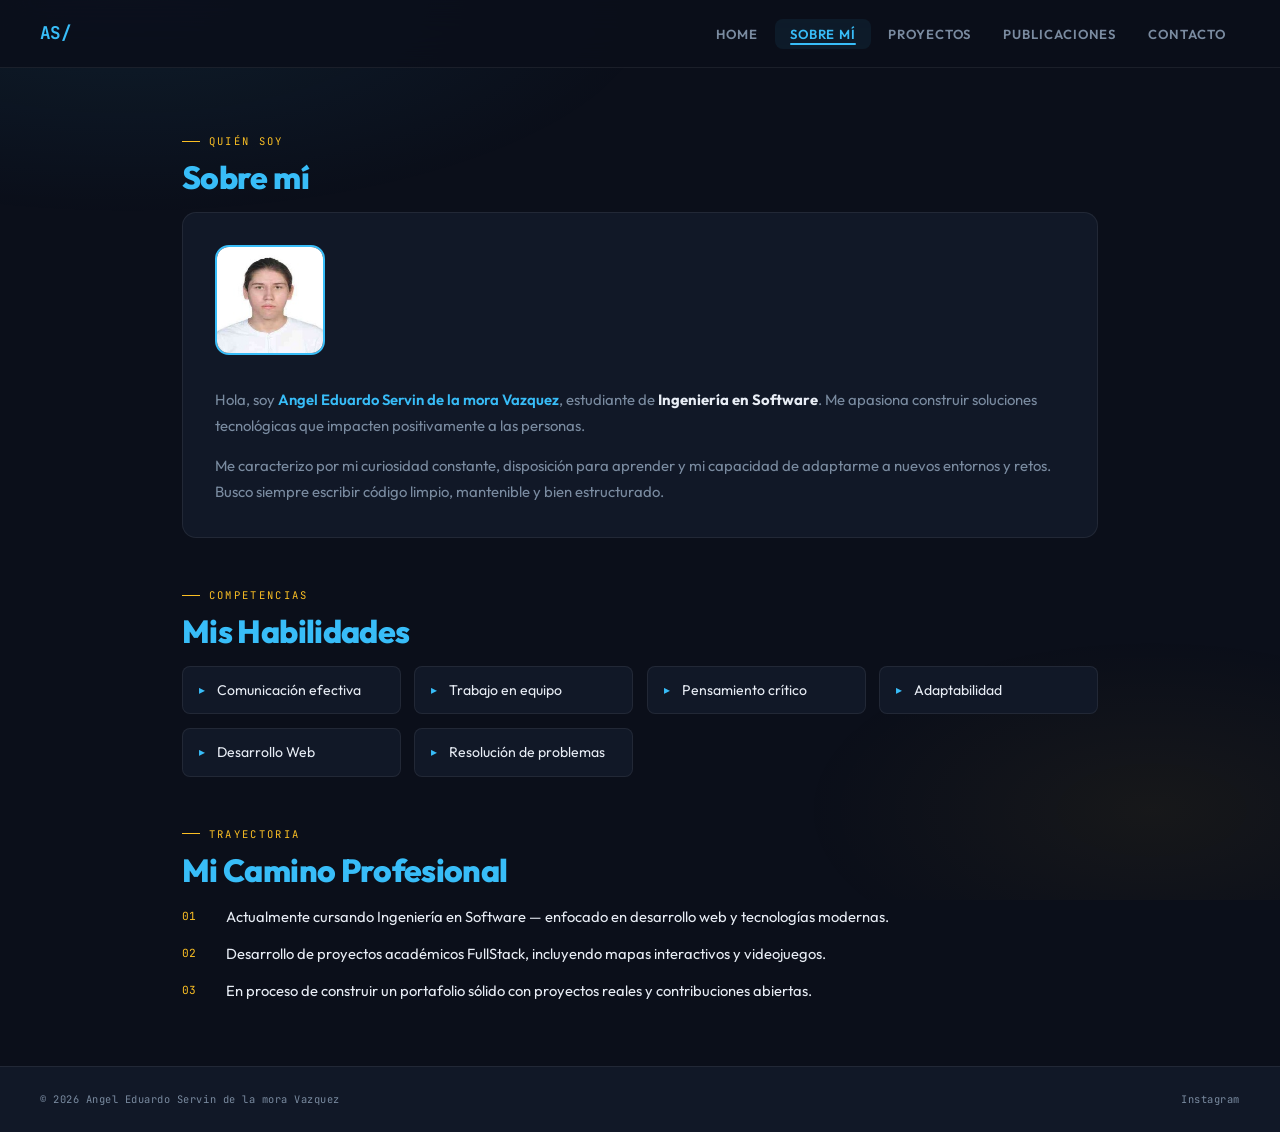
<file: portafolio/about.html>
<!DOCTYPE html>
<html lang="es">
<head>
    <meta charset="UTF-8">
    <meta name="viewport" content="width=device-width, initial-scale=1.0">
    <meta name="description" content="Sobre mí — Angel Eduardo Servin de la mora Vazquez">
    <title>Sobre mí — Angel Servin</title>
    <link rel="icon" type="image/png" href="../images/fate.jpg">
    <link rel="stylesheet" href="../styles/styles.css">
</head>
<body>

    <nav class="main-nav">
        <a class="logo" href="index.html">
            <span style="font-family:var(--font-mono);font-size:1.1rem;font-weight:700;color:var(--accent);letter-spacing:-.03em;">AS/</span>
        </a>
        <input type="checkbox" id="menu-toggle">
        <label for="menu-toggle" class="menu-icon">
            <span></span><span></span><span></span>
        </label>
        <ul class="nav-links">
            <li><a href="index.html">Home</a></li>
            <li><a href="about.html" class="active">Sobre mí</a></li>
            <li><a href="work.html">Proyectos</a></li>
            <li><a href="writting.html">Publicaciones</a></li>
            <li><a href="contact.html">Contacto</a></li>
        </ul>
    </nav>

    <main>
        <div class="page-wrapper">

            <!-- Bio -->
            <section style="margin-bottom:3rem;" class="fade-up">
                <p class="section-label">Quién soy</p>
                <h2>Sobre mí</h2>
                <div class="about-card">
                    <img src="../images/yo.jpg" alt="Angel Eduardo Servin de la mora Vazquez" class="about-photo">
                    <div>
                        <p style="margin-bottom:.85rem;">
                            Hola, soy <em>Angel Eduardo Servin de la mora Vazquez</em>, estudiante de
                            <strong>Ingeniería en Software</strong>. Me apasiona construir soluciones tecnológicas
                            que impacten positivamente a las personas.
                        </p>
                        <p>
                            Me caracterizo por mi curiosidad constante, disposición para aprender y mi capacidad
                            de adaptarme a nuevos entornos y retos. Busco siempre escribir código limpio,
                            mantenible y bien estructurado.
                        </p>
                    </div>
                </div>
            </section>

            <!-- Skills -->
            <section style="margin-bottom:3rem;" class="fade-up d2">
                <p class="section-label">Competencias</p>
                <h2>Mis Habilidades</h2>
                <div class="skills-grid">
                    <div class="skill-item">Comunicación efectiva</div>
                    <div class="skill-item">Trabajo en equipo</div>
                    <div class="skill-item">Pensamiento crítico</div>
                    <div class="skill-item">Adaptabilidad</div>
                    <div class="skill-item">Desarrollo Web</div>
                    <div class="skill-item">Resolución de problemas</div>
                </div>
            </section>

            <!-- Camino profesional -->
            <section class="fade-up d3">
                <p class="section-label">Trayectoria</p>
                <h2>Mi Camino Profesional</h2>
                <ol class="path-list">
                    <li>Actualmente cursando Ingeniería en Software — enfocado en desarrollo web y tecnologías modernas.</li>
                    <li>Desarrollo de proyectos académicos FullStack, incluyendo mapas interactivos y videojuegos.</li>
                    <li>En proceso de construir un portafolio sólido con proyectos reales y contribuciones abiertas.</li>
                </ol>
            </section>

        </div>
    </main>

    <footer>
        <span>&copy; 2026 Angel Eduardo Servin de la mora Vazquez</span>
        <div class="footer-links">
            <a href="https://www.instagram.com/angel_servin_7/" target="_blank" rel="noopener noreferrer">Instagram</a>
        </div>
    </footer>

</body>
</html>
</file>
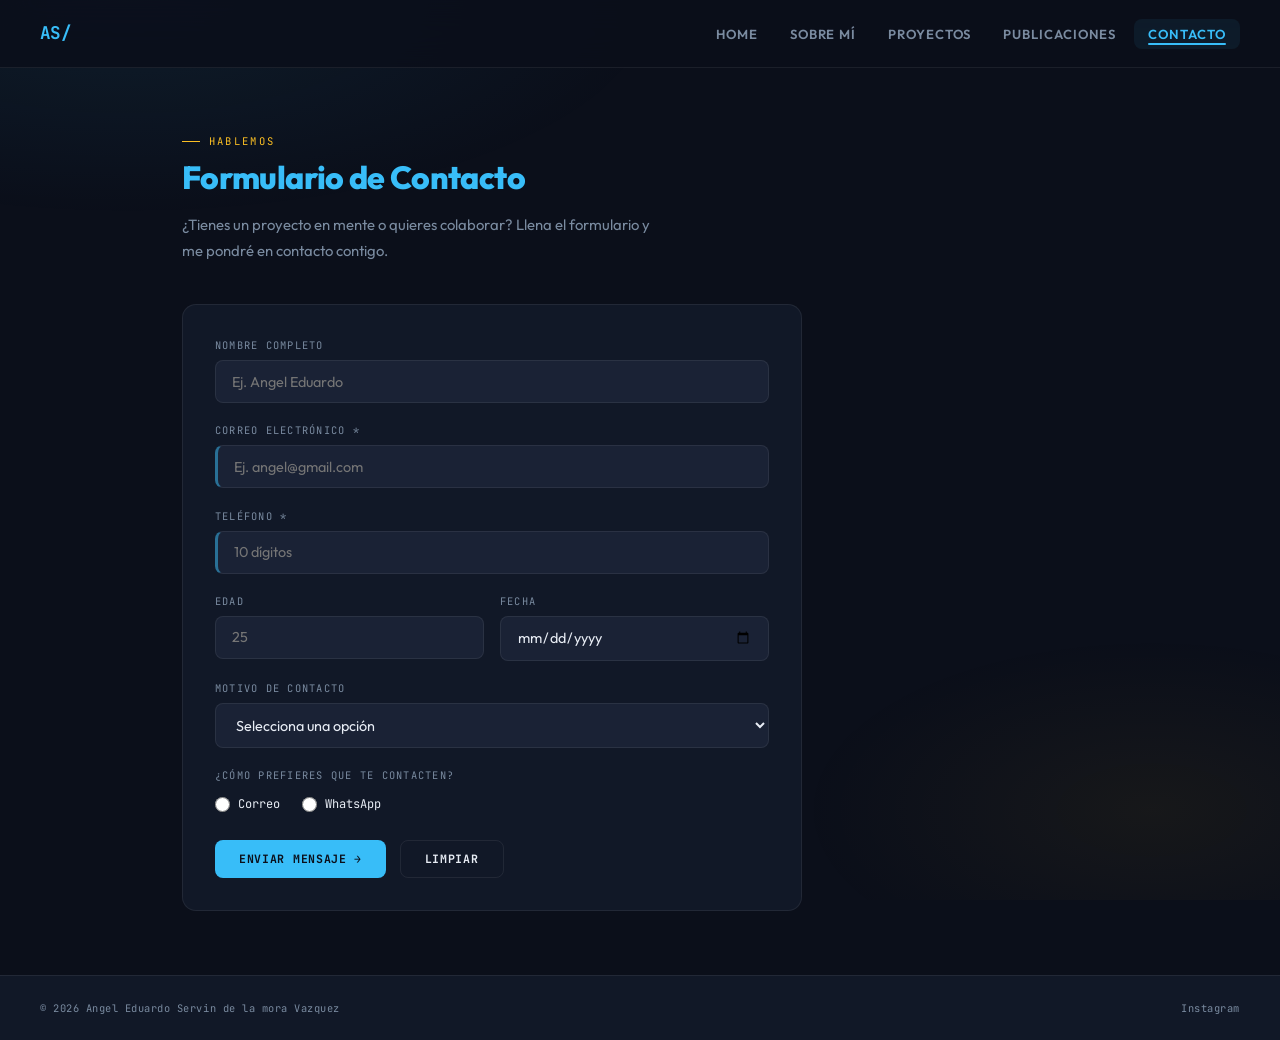
<file: portafolio/contact.html>
<!DOCTYPE html>
<html lang="es">
<head>
    <meta charset="UTF-8">
    <meta name="viewport" content="width=device-width, initial-scale=1.0">
    <meta name="description" content="Contacto — Angel Eduardo Servin de la mora Vazquez">
    <title>Contacto — Angel Servin</title>
    <link rel="icon" type="image/png" href="../images/fate.jpg">
    <link rel="stylesheet" href="../styles/styles.css">
</head>
<body>

    <nav class="main-nav">
        <a class="logo" href="index.html">
            <span style="font-family:var(--font-mono);font-size:1.1rem;font-weight:700;color:var(--accent);letter-spacing:-.03em;">AS/</span>
        </a>
        <input type="checkbox" id="menu-toggle">
        <label for="menu-toggle" class="menu-icon">
            <span></span><span></span><span></span>
        </label>
        <ul class="nav-links">
            <li><a href="index.html">Home</a></li>
            <li><a href="about.html">Sobre mí</a></li>
            <li><a href="work.html">Proyectos</a></li>
            <li><a href="writting.html">Publicaciones</a></li>
            <li><a href="contact.html" class="active">Contacto</a></li>
        </ul>
    </nav>

    <main>
        <div class="page-wrapper">

            <section class="fade-up" style="margin-bottom:2.5rem;">
                <p class="section-label">Hablemos</p>
                <h2>Formulario de Contacto</h2>
                <p style="max-width:480px;">¿Tienes un proyecto en mente o quieres colaborar? Llena el formulario y me pondré en contacto contigo.</p>
            </section>

            <section class="fade-up d2">
                <div class="form-card">
                    <form action="https://mibackend.com/contacto" method="post" class="form-grid">

                        <div class="form-group">
                            <label for="nombre">Nombre completo</label>
                            <input type="text" id="nombre" name="nombre" placeholder="Ej. Angel Eduardo">
                        </div>

                        <div class="form-group">
                            <label for="email">Correo electrónico *</label>
                            <input type="email" id="email" name="email"
                                   placeholder="Ej. angel@gmail.com"
                                   required
                                   pattern="^[^@\s]+@[^@\s]+\.[^@\s]+$">
                        </div>

                        <div class="form-group">
                            <label for="telefono">Teléfono *</label>
                            <input type="tel" id="telefono" name="telefono"
                                   placeholder="10 dígitos"
                                   required
                                   pattern="[0-9]{10}">
                        </div>

                        <div class="form-row">
                            <div class="form-group">
                                <label for="edad">Edad</label>
                                <input type="number" id="edad" name="edad" min="1" max="120" placeholder="25">
                            </div>
                            <div class="form-group">
                                <label for="fecha">Fecha</label>
                                <input type="date" id="fecha" name="fecha">
                            </div>
                        </div>

                        <div class="form-group">
                            <label for="motivo">Motivo de contacto</label>
                            <select name="motivo" id="motivo">
                                <option value="">Selecciona una opción</option>
                                <option value="Trabajo">Trabajo</option>
                                <option value="Asesoria">Asesoría</option>
                            </select>
                        </div>

                        <div class="form-group">
                            <label>¿Cómo prefieres que te contacten?</label>
                            <div class="radio-group">
                                <label class="radio-label">
                                    <input type="radio" name="medio_contacto" value="correo">
                                    Correo
                                </label>
                                <label class="radio-label">
                                    <input type="radio" name="medio_contacto" value="whatsapp">
                                    WhatsApp
                                </label>
                            </div>
                        </div>

                        <div class="form-actions">
                            <button type="submit" class="btn btn-primary">Enviar mensaje →</button>
                            <button type="reset" class="btn btn-outline">Limpiar</button>
                        </div>

                    </form>
                </div>
            </section>

        </div>
    </main>

    <footer>
        <span>&copy; 2026 Angel Eduardo Servin de la mora Vazquez</span>
        <div class="footer-links">
            <a href="https://www.instagram.com/angel_servin_7/" target="_blank" rel="noopener noreferrer">Instagram</a>
        </div>
    </footer>

</body>
</html>
</file>
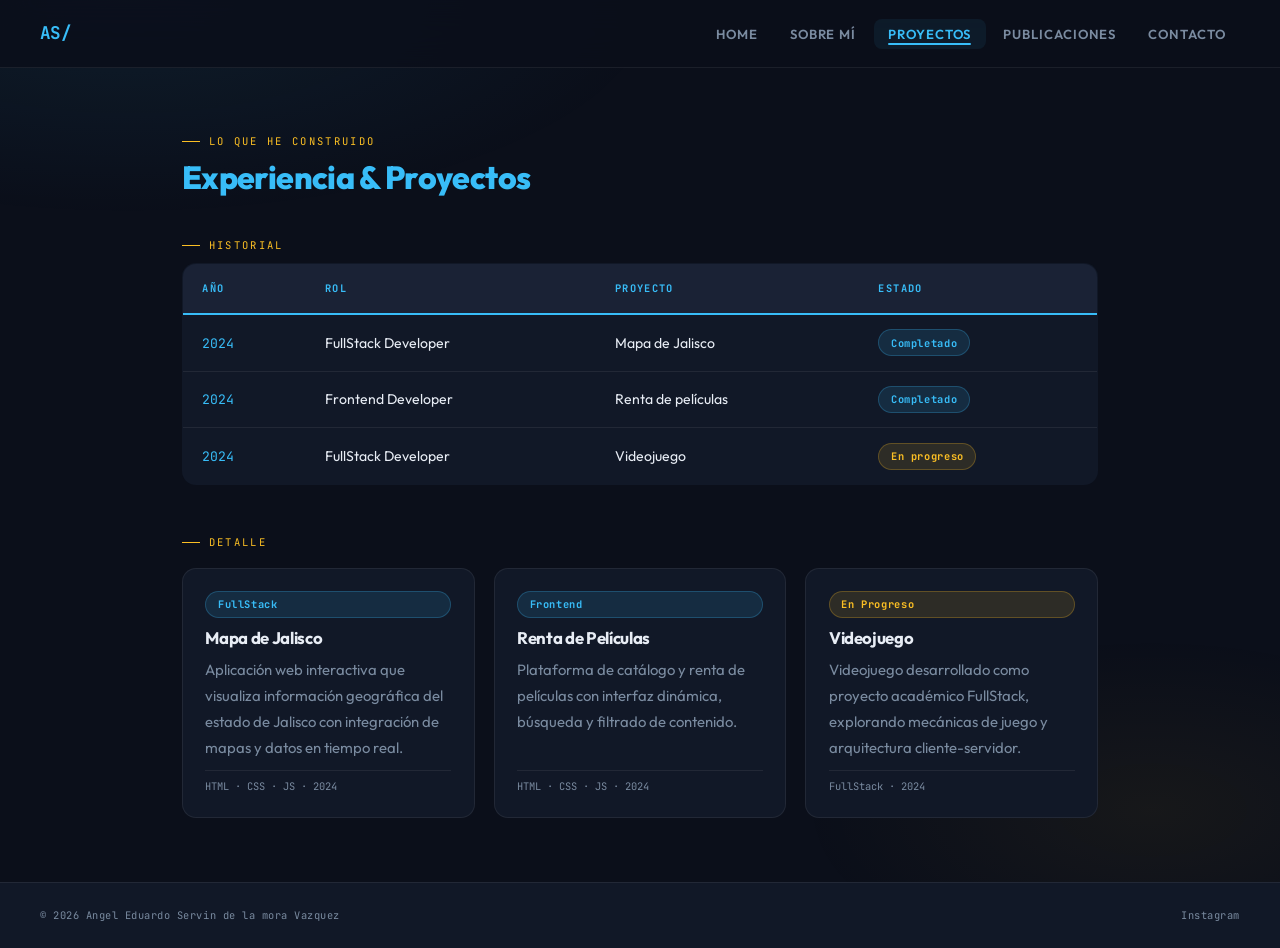
<file: portafolio/work.html>
<!DOCTYPE html>
<html lang="es">
<head>
    <meta charset="UTF-8">
    <meta name="viewport" content="width=device-width, initial-scale=1.0">
    <meta name="description" content="Proyectos — Angel Eduardo Servin de la mora Vazquez">
    <title>Proyectos — Angel Servin</title>
    <link rel="icon" type="image/png" href="../images/fate.jpg">
    <link rel="stylesheet" href="../styles/styles.css">
</head>
<body>

    <nav class="main-nav">
        <a class="logo" href="index.html">
            <span style="font-family:var(--font-mono);font-size:1.1rem;font-weight:700;color:var(--accent);letter-spacing:-.03em;">AS/</span>
        </a>
        <input type="checkbox" id="menu-toggle">
        <label for="menu-toggle" class="menu-icon">
            <span></span><span></span><span></span>
        </label>
        <ul class="nav-links">
            <li><a href="index.html">Home</a></li>
            <li><a href="about.html">Sobre mí</a></li>
            <li><a href="work.html" class="active">Proyectos</a></li>
            <li><a href="writting.html">Publicaciones</a></li>
            <li><a href="contact.html">Contacto</a></li>
        </ul>
    </nav>

    <main>
        <div class="page-wrapper">

            <section style="margin-bottom:2.5rem;" class="fade-up">
                <p class="section-label">Lo que he construido</p>
                <h2>Experiencia &amp; Proyectos</h2>
            </section>

            <section style="margin-bottom:3rem;" class="fade-up d1">
                <p class="section-label">Historial</p>
                <table class="styled-table">
                    <thead>
                        <tr>
                            <th>Año</th>
                            <th>Rol</th>
                            <th>Proyecto</th>
                            <th class="col-hide">Estado</th>
                        </tr>
                    </thead>
                    <tbody>
                        <tr>
                            <td><span class="mono">2024</span></td>
                            <td>FullStack Developer</td>
                            <td>Mapa de Jalisco</td>
                            <td class="col-hide"><span class="badge">Completado</span></td>
                        </tr>
                        <tr>
                            <td><span class="mono">2024</span></td>
                            <td>Frontend Developer</td>
                            <td>Renta de películas</td>
                            <td class="col-hide"><span class="badge">Completado</span></td>
                        </tr>
                        <tr>
                            <td><span class="mono">2024</span></td>
                            <td>FullStack Developer</td>
                            <td>Videojuego</td>
                            <td class="col-hide"><span class="badge badge-gold">En progreso</span></td>
                        </tr>
                    </tbody>
                </table>
            </section>

            <section class="fade-up d2">
                <p class="section-label">Detalle</p>
                <div class="projects-grid">

                    <div class="project-card">
                        <span class="badge">FullStack</span>
                        <h3>Mapa de Jalisco</h3>
                        <p>Aplicación web interactiva que visualiza información geográfica del estado de Jalisco con integración de mapas y datos en tiempo real.</p>
                        <span class="project-meta">HTML · CSS · JS · 2024</span>
                    </div>

                    <div class="project-card">
                        <span class="badge">Frontend</span>
                        <h3>Renta de Películas</h3>
                        <p>Plataforma de catálogo y renta de películas con interfaz dinámica, búsqueda y filtrado de contenido.</p>
                        <span class="project-meta">HTML · CSS · JS · 2024</span>
                    </div>

                    <div class="project-card">
                        <span class="badge badge-gold">En Progreso</span>
                        <h3>Videojuego</h3>
                        <p>Videojuego desarrollado como proyecto académico FullStack, explorando mecánicas de juego y arquitectura cliente-servidor.</p>
                        <span class="project-meta">FullStack · 2024</span>
                    </div>

                </div>
            </section>

        </div>
    </main>

    <footer>
        <span>&copy; 2026 Angel Eduardo Servin de la mora Vazquez</span>
        <div class="footer-links">
            <a href="https://www.instagram.com/angel_servin_7/" target="_blank" rel="noopener noreferrer">Instagram</a>
        </div>
    </footer>

</body>
</html>
</file>
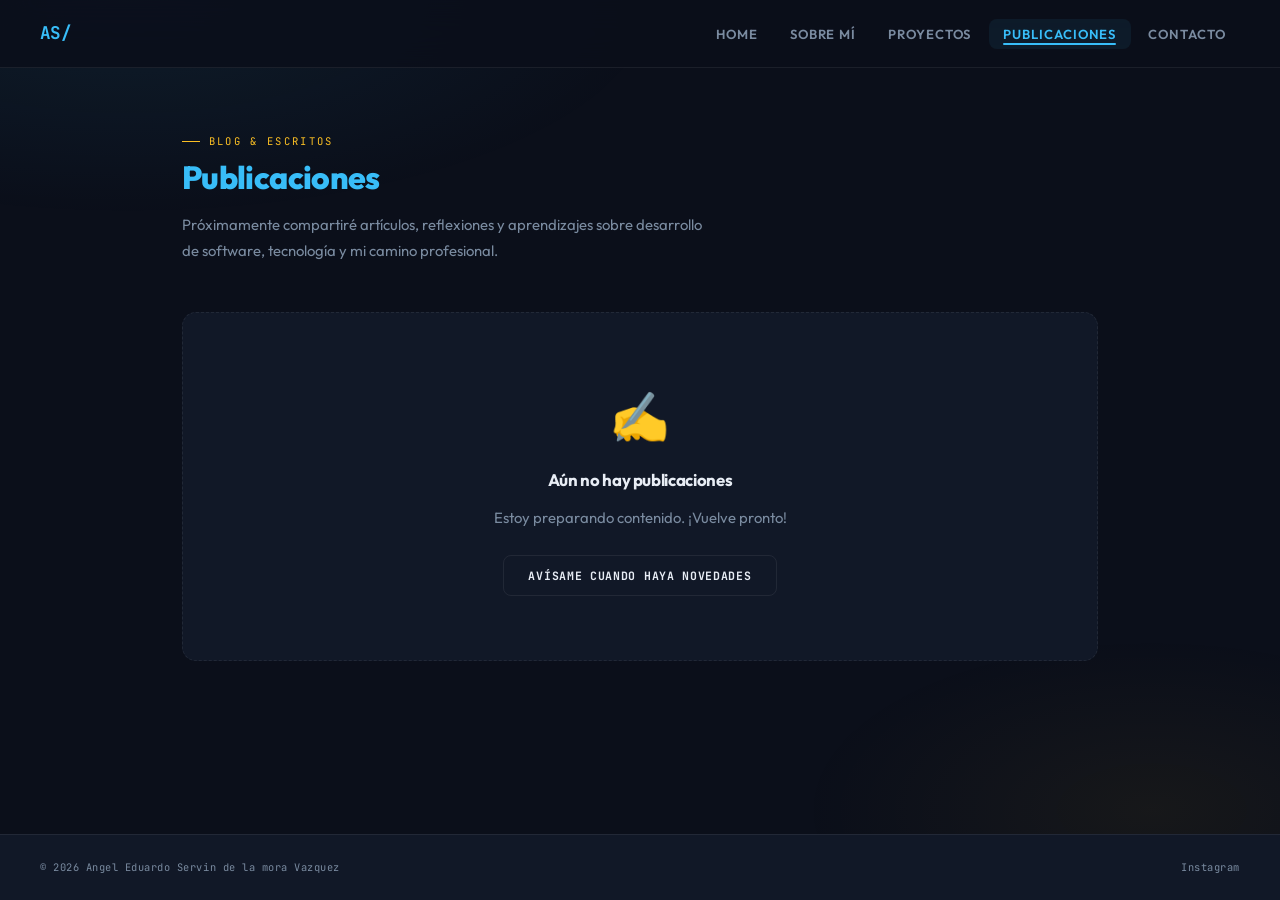
<file: portafolio/writting.html>
<!DOCTYPE html>
<html lang="es">
<head>
    <meta charset="UTF-8">
    <meta name="viewport" content="width=device-width, initial-scale=1.0">
    <meta name="description" content="Publicaciones — Angel Eduardo Servin de la mora Vazquez">
    <title>Publicaciones — Angel Servin</title>
    <link rel="icon" type="image/png" href="../images/fate.jpg">
    <link rel="stylesheet" href="../styles/styles.css">
</head>
<body>

    <nav class="main-nav">
        <a class="logo" href="index.html">
            <span style="font-family:var(--font-mono);font-size:1.1rem;font-weight:700;color:var(--accent);letter-spacing:-.03em;">AS/</span>
        </a>
        <input type="checkbox" id="menu-toggle">
        <label for="menu-toggle" class="menu-icon">
            <span></span><span></span><span></span>
        </label>
        <ul class="nav-links">
            <li><a href="index.html">Home</a></li>
            <li><a href="about.html">Sobre mí</a></li>
            <li><a href="work.html">Proyectos</a></li>
            <li><a href="writting.html" class="active">Publicaciones</a></li>
            <li><a href="contact.html">Contacto</a></li>
        </ul>
    </nav>

    <main>
        <div class="page-wrapper">

            <section class="fade-up" style="margin-bottom:3rem;">
                <p class="section-label">Blog & Escritos</p>
                <h2>Publicaciones</h2>
                <p style="max-width:520px;">Próximamente compartiré artículos, reflexiones y aprendizajes sobre desarrollo de software, tecnología y mi camino profesional.</p>
            </section>

            <section class="fade-up d2">
                <div class="empty-state">
                    <span style="font-size:3rem;">✍️</span>
                    <h3 style="color:var(--text);">Aún no hay publicaciones</h3>
                    <p>Estoy preparando contenido. ¡Vuelve pronto!</p>
                    <a href="contact.html" class="btn btn-outline" style="margin-top:.5rem;">Avísame cuando haya novedades</a>
                </div>
            </section>

        </div>
    </main>

    <footer>
        <span>&copy; 2026 Angel Eduardo Servin de la mora Vazquez</span>
        <div class="footer-links">
            <a href="https://www.instagram.com/angel_servin_7/" target="_blank" rel="noopener noreferrer">Instagram</a>
        </div>
    </footer>

</body>
</html>
</file>
<file: styles/styles.css>
@import url('./globals.css');


.main-nav {
    position: sticky;
    top: 0;
    z-index: 1000;
    height: var(--nav-h);
    display: flex;
    align-items: center;
    justify-content: space-between;
    padding: 0 clamp(1rem, 5vw, 2.5rem);
    background: rgba(11,15,26,.85);
    backdrop-filter: blur(16px);
    -webkit-backdrop-filter: blur(16px);
    border-bottom: 1px solid var(--border);
}

.logo img {
    height: 38px;
    display: block;
}


#menu-toggle { display: none; }

.menu-icon {
    display: none;
    flex-direction: column;
    gap: 5px;
    cursor: pointer;
    padding: 4px;
    z-index: 1001;
}

.menu-icon span {
    width: 24px;
    height: 2px;
    background: var(--text);
    border-radius: 2px;
    transition: .3s ease;
}


#menu-toggle:checked ~ .menu-icon span:nth-child(1) {
    transform: translateY(7px) rotate(45deg);
}
#menu-toggle:checked ~ .menu-icon span:nth-child(2) {
    opacity: 0;
}
#menu-toggle:checked ~ .menu-icon span:nth-child(3) {
    transform: translateY(-7px) rotate(-45deg);
}

.nav-links {
    display: flex;
    align-items: center;
    gap: .2rem;
    list-style: none;
}

.nav-links li a {
    color: var(--muted);
    font-weight: 600;
    font-size: .82rem;
    letter-spacing: .07em;
    text-transform: uppercase;
    padding: .45rem .9rem;
    border-radius: var(--radius-sm);
    transition: color .2s, background .2s;
    position: relative;
}

.nav-links li a::after {
    content: '';
    position: absolute;
    left: .9rem;
    right: .9rem;
    bottom: 4px;
    height: 2px;
    background: var(--accent);
    border-radius: 2px;
    transform: scaleX(0);
    transition: transform .25s ease;
}

.nav-links li a:hover,
.nav-links li a.active {
    color: var(--accent);
    background: rgba(56,189,248,.07);
}

.nav-links li a:hover::after,
.nav-links li a.active::after {
    transform: scaleX(1);
}

.hero {
    position: relative;
    height: calc(100vh - var(--nav-h));
    min-height: 400px;
    max-height: 800px;
    overflow: hidden;
    display: flex;
    align-items: center;
    justify-content: center;
    text-align: center;
    margin: 10px;
    border-radius: var(--radius-lg);
}

.hero img {
    position: absolute;
    inset: 0;
    width: 100%;
    height: 100%;
    object-fit: cover;
    object-position: center;
    filter: brightness(.32);
    z-index: 0;
}

.hero-content {
    position: relative;
    z-index: 2;
    padding: 0 clamp(1rem, 8vw, 5rem);
    max-width: 850px;
    display: flex;
    flex-direction: column;
    gap: 1.4rem;
    align-items: center;
}

.hero-eyebrow {
    font-family: var(--font-mono);
    font-size: .7rem;
    letter-spacing: .25em;
    text-transform: uppercase;
    color: var(--accent);
    background: rgba(56,189,248,.1);
    border: 1px solid rgba(56,189,248,.25);
    padding: .35rem 1rem;
    border-radius: 100px;
    display: inline-block;
}

.hero h1 {
    font-size: clamp(2.2rem, 7vw, 5rem);
    font-weight: 900;
    color: #fff;
    line-height: 1;
}

.hero h1 span { color: var(--accent); }

.hero-sub {
    color: rgba(255,255,255,.6);
    font-size: clamp(.88rem, 2vw, 1rem);
    max-width: 500px;
    line-height: 1.8;
}

.hero-cta {
    display: flex;
    gap: .9rem;
    flex-wrap: wrap;
    justify-content: center;
    margin-top: .4rem;
}

.hero-stats {
    display: flex;
    gap: 2.5rem;
    flex-wrap: wrap;
    justify-content: center;
    padding-top: 1.6rem;
    border-top: 1px solid rgba(255,255,255,.1);
    width: 100%;
}

.stat-num {
    font-size: 2rem;
    font-weight: 900;
    color: var(--accent);
    display: block;
    line-height: 1;
}

.stat-label {
    font-family: var(--font-mono);
    font-size: .6rem;
    letter-spacing: .15em;
    text-transform: uppercase;
    color: rgba(255,255,255,.4);
    display: block;
    margin-top: .25rem;
}


.section-label {
    font-family: var(--font-mono);
    font-size: .66rem;
    letter-spacing: .22em;
    text-transform: uppercase;
    color: var(--gold);
    display: flex;
    align-items: center;
    gap: .55rem;
    margin-bottom: .55rem;
}

.section-label::before {
    content: '';
    width: 18px;
    height: 1px;
    background: var(--gold);
    display: inline-block;
}


.page-wrapper {
    max-width: 980px;
    margin: 0 auto;
    padding: clamp(2rem, 6vw, 4rem) clamp(1rem, 4vw, 2rem);
    width: 100%;
}


.btn {
    display: inline-flex;
    align-items: center;
    gap: .5rem;
    padding: .65rem 1.5rem;
    border-radius: var(--radius-sm);
    font-family: var(--font-mono);
    font-size: .72rem;
    font-weight: 700;
    letter-spacing: .06em;
    cursor: pointer;
    transition: all .22s;
    text-decoration: none;
    border: none;
    text-transform: uppercase;
}

.btn-primary {
    background: var(--accent);
    color: #0b0f1a;
}

.btn-primary:hover {
    background: #fff;
    color: #0b0f1a;
    box-shadow: 0 0 24px rgba(56,189,248,.35);
    transform: translateY(-2px);
}

.btn-outline {
    background: transparent;
    color: var(--text);
    border: 1px solid var(--border);
}

.btn-outline:hover {
    border-color: var(--accent);
    color: var(--accent);
    transform: translateY(-2px);
}


.card {
    background: var(--bg-card);
    border: 1px solid var(--border);
    border-radius: var(--radius-md);
    overflow: hidden;
    transition: transform .25s, border-color .25s, box-shadow .25s;
}

.card:hover {
    transform: translateY(-5px);
    border-color: rgba(56,189,248,.3);
    box-shadow: 0 16px 40px rgba(0,0,0,.5);
}

.card-body { padding: 1.4rem; }
.card-body h3 { color: var(--text); margin-bottom: .45rem; }


.news-box {
    display: flex;
    flex-wrap: wrap;
    gap: 1.4rem;
    justify-content: center;
    padding: 3rem clamp(1rem, 5vw, 3rem);
}

.news-card {
    flex: 1 1 260px;
    max-width: 330px;
    display: flex;
    flex-direction: column;
}

.news-card img {
    width: 100%;
    height: 185px;
    object-fit: cover;
    display: block;
}


.badge {
    display: inline-block;
    padding: .26rem .72rem;
    border-radius: 100px;
    font-family: var(--font-mono);
    font-size: .65rem;
    font-weight: 700;
    letter-spacing: .06em;
    background: rgba(56,189,248,.12);
    color: var(--accent);
    border: 1px solid rgba(56,189,248,.25);
}

.badge-gold {
    background: rgba(251,191,36,.12);
    color: var(--gold);
    border-color: rgba(251,191,36,.25);
}


.styled-table {
    width: 100%;
    border-collapse: collapse;
    font-size: .88rem;
    background: var(--bg-card);
    border-radius: var(--radius-md);
    overflow: hidden;
    border: 1px solid var(--border);
}

.styled-table thead tr {
    background: var(--bg-card2);
    border-bottom: 2px solid var(--accent);
}

.styled-table th {
    font-family: var(--font-mono);
    font-size: .65rem;
    letter-spacing: .13em;
    text-transform: uppercase;
    color: var(--accent);
    padding: 1rem 1.2rem;
    text-align: left;
}

.styled-table td {
    padding: .9rem 1.2rem;
    color: var(--text);
    border-bottom: 1px solid var(--border);
    vertical-align: middle;
}

.styled-table tbody tr:last-child td { border-bottom: none; }
.styled-table tbody tr { transition: background .2s; }
.styled-table tbody tr:hover { background: rgba(56,189,248,.04); }

.projects-grid {
    display: grid;
    grid-template-columns: repeat(auto-fill, minmax(260px, 1fr));
    gap: 1.2rem;
    margin-top: 1rem;
}

.project-card {
    background: var(--bg-card);
    border: 1px solid var(--border);
    border-radius: var(--radius-md);
    padding: 1.4rem;
    transition: transform .25s, border-color .25s, box-shadow .25s;
    display: flex;
    flex-direction: column;
    gap: .6rem;
}

.project-card:hover {
    transform: translateY(-4px);
    border-color: rgba(56,189,248,.3);
    box-shadow: 0 12px 30px rgba(0,0,0,.45);
}

.project-card h3 { color: var(--text); margin: 0; }
.project-card p  { margin: 0; flex: 1; }

.project-meta {
    font-family: var(--font-mono);
    font-size: .65rem;
    color: var(--muted);
    padding-top: .45rem;
    border-top: 1px solid var(--border);
}

.skills-grid {
    display: grid;
    grid-template-columns: repeat(auto-fill, minmax(200px, 1fr));
    gap: .85rem;
    margin-top: 1rem;
}

.skill-item {
    display: flex;
    align-items: center;
    gap: .75rem;
    background: var(--bg-card);
    border: 1px solid var(--border);
    border-radius: var(--radius-sm);
    padding: .75rem 1rem;
    font-size: .88rem;
    color: var(--text);
    transition: border-color .2s, transform .2s;
}

.skill-item::before {
    content: '▸';
    color: var(--accent);
    font-size: .78rem;
    flex-shrink: 0;
}

.skill-item:hover {
    border-color: var(--accent);
    transform: translateX(4px);
}


.path-list {
    list-style: none;
    display: flex;
    flex-direction: column;
    gap: .85rem;
    margin-top: 1rem;
    counter-reset: path;
}

.path-list li {
    counter-increment: path;
    display: flex;
    align-items: flex-start;
    gap: 1rem;
    font-size: .92rem;
    color: var(--text);
    line-height: 1.6;
}

.path-list li::before {
    content: counter(path, decimal-leading-zero);
    font-family: var(--font-mono);
    font-size: .7rem;
    color: var(--gold);
    min-width: 28px;
    padding-top: 3px;
}


.form-card {
    background: var(--bg-card);
    border: 1px solid var(--border);
    border-radius: var(--radius-md);
    padding: 2rem;
    max-width: 620px;
}

.form-grid   { display: flex; flex-direction: column; gap: 1.2rem; }
.form-group  { display: flex; flex-direction: column; gap: .4rem; }
.form-row    { display: grid; grid-template-columns: 1fr 1fr; gap: 1rem; }

label {
    font-family: var(--font-mono);
    font-size: .65rem;
    letter-spacing: .12em;
    text-transform: uppercase;
    color: var(--muted);
}

input[type="text"],
input[type="email"],
input[type="tel"],
input[type="number"],
input[type="date"],
select,
textarea {
    width: 100%;
    padding: .72rem 1rem;
    border-radius: var(--radius-sm);
    border: 1px solid var(--border);
    background: var(--bg-card2);
    color: var(--text);
    font-family: var(--font-body);
    font-size: .9rem;
    outline: none;
    transition: border-color .2s, box-shadow .2s;
}

input:focus, select:focus, textarea:focus {
    border-color: var(--accent);
    box-shadow: 0 0 0 3px rgba(56,189,248,.12);
}

input:required { border-left: 3px solid rgba(56,189,248,.5); }

select option { background: var(--bg-card2); }

.radio-group {
    display: flex;
    gap: 1.4rem;
    flex-wrap: wrap;
    margin-top: .3rem;
}

.radio-label {
    display: flex;
    align-items: center;
    gap: .5rem;
    cursor: pointer;
    font-family: var(--font-mono);
    font-size: .75rem;
    color: var(--text);
    transition: color .2s;
    text-transform: none;
    letter-spacing: 0;
}

.radio-label:hover { color: var(--accent); }

.radio-label input[type="radio"] {
    width: 15px;
    height: 15px;
    accent-color: var(--accent);
    cursor: pointer;
}

.form-actions {
    display: flex;
    gap: .85rem;
    flex-wrap: wrap;
    padding-top: .4rem;
}


.about-card {
    background: var(--bg-card);
    border: 1px solid var(--border);
    border-radius: var(--radius-md);
    padding: 2rem;
    display: flex;
    gap: 2rem;
    align-items: flex-start;
    flex-wrap: wrap;
}

.about-photo {
    width: 110px;
    height: 110px;
    border-radius: var(--radius-md);
    border: 2px solid var(--accent);
    object-fit: cover;
    flex-shrink: 0;
}

.empty-state {
    background: var(--bg-card);
    border: 1px dashed var(--border);
    border-radius: var(--radius-md);
    padding: 4rem 2rem;
    text-align: center;
    display: flex;
    flex-direction: column;
    align-items: center;
    gap: 1rem;
}


footer {
    position: relative;
    z-index: 1;
    background: var(--bg-card);
    border-top: 1px solid var(--border);
    padding: 1.5rem clamp(1rem, 5vw, 2.5rem);
    display: flex;
    align-items: center;
    justify-content: space-between;
    flex-wrap: wrap;
    gap: .8rem;
    font-family: var(--font-mono);
    font-size: .65rem;
    color: var(--muted);
    letter-spacing: .05em;
}

.footer-links { display: flex; gap: .8rem; align-items: center; }
.footer-links a { color: var(--muted); transition: color .2s; }
.footer-links a:hover { color: var(--accent); }


@keyframes fadeUp {
    from { opacity: 0; transform: translateY(22px); }
    to   { opacity: 1; transform: translateY(0); }
}

.fade-up { animation: fadeUp .6s ease both; }
.d1 { animation-delay: .1s; }
.d2 { animation-delay: .22s; }
.d3 { animation-delay: .35s; }
.d4 { animation-delay: .48s; }
.d5 { animation-delay: .62s; }


@media (max-width: 768px) {

    .menu-icon { display: flex; }

    .nav-links {
        position: absolute;
        top: var(--nav-h);
        left: 0;
        right: 0;
        flex-direction: column;
        gap: 0;
        background: rgba(11,15,26,.97);
        border-bottom: 1px solid var(--border);
        padding: .5rem 0;
        transform: translateY(-110%);
        transition: transform .3s ease;
        z-index: 999;
    }

    #menu-toggle:checked ~ .nav-links {
        transform: translateY(0);
    }

    .nav-links li a {
        display: block;
        padding: .9rem 1.6rem;
        border-radius: 0;
    }


    .hero {
        height: 55vh;
        min-height: 300px;
        max-height: none;
        margin: 6px;
        border-radius: var(--radius-md);
    }

    .hero h1 { font-size: clamp(1.7rem, 6vw, 2.2rem); }

    .form-row { grid-template-columns: 1fr; }

    .col-hide { display: none; }

    .about-card { flex-direction: column; }
    .about-photo { width: 85px; height: 85px; }

    footer { flex-direction: column; align-items: flex-start; }

    .projects-grid { grid-template-columns: 1fr; }
}

@media (max-width: 480px) {
    .hero h1 { font-size: 1.6rem; }
    .hero-cta { flex-direction: column; align-items: stretch; }
    .hero-stats { gap: 1.2rem; }
    .btn { justify-content: center; }
    .news-card { max-width: 100%; }
    .news-box { padding: 2rem 1rem; }
}
</file>
